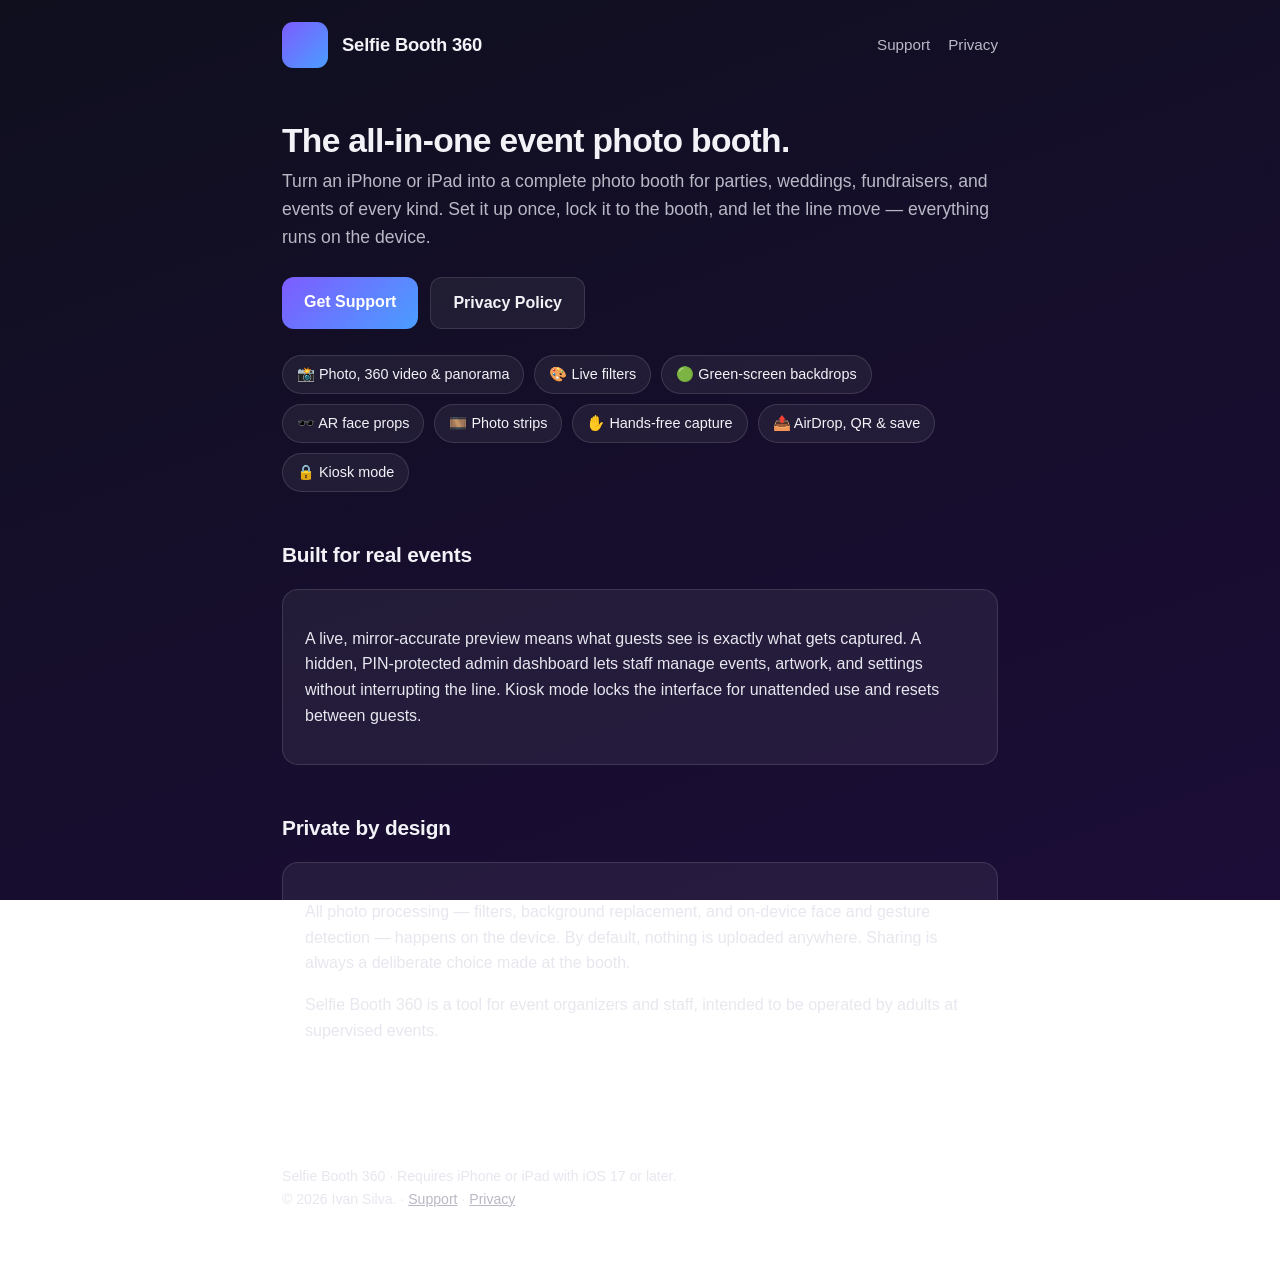
<file: index.html>
<!DOCTYPE html>
<html lang="en">
<head>
<meta charset="utf-8">
<meta name="viewport" content="width=device-width, initial-scale=1">
<title>Selfie Booth 360</title>
<meta name="description" content="The all-in-one event photo booth for iPhone and iPad — filters, frames, AR props, green-screen, photo strips, and 360 video.">
<link rel="stylesheet" href="style.css">
</head>
<body>
<header class="site">
  <div class="logo" aria-hidden="true"></div>
  <div class="name">Selfie Booth 360</div>
  <nav class="site">
    <a href="support.html">Support</a>
    <a href="privacy.html">Privacy</a>
  </nav>
</header>

<main class="wrap">
  <h1>The all-in-one event photo booth.</h1>
  <p class="lede">Turn an iPhone or iPad into a complete photo booth for parties,
  weddings, fundraisers, and events of every kind. Set it up once, lock it to the
  booth, and let the line move — everything runs on the device.</p>

  <div class="cta">
    <a class="btn" href="support.html">Get Support</a>
    <a class="btn secondary" href="privacy.html">Privacy Policy</a>
  </div>

  <div class="pills">
    <span class="pill">📸 Photo, 360 video &amp; panorama</span>
    <span class="pill">🎨 Live filters</span>
    <span class="pill">🟢 Green-screen backdrops</span>
    <span class="pill">🕶️ AR face props</span>
    <span class="pill">🎞️ Photo strips</span>
    <span class="pill">✋ Hands-free capture</span>
    <span class="pill">📤 AirDrop, QR &amp; save</span>
    <span class="pill">🔒 Kiosk mode</span>
  </div>

  <h2>Built for real events</h2>
  <div class="card">
    <p>A live, mirror-accurate preview means what guests see is exactly what
    gets captured. A hidden, PIN-protected admin dashboard lets staff manage
    events, artwork, and settings without interrupting the line. Kiosk mode
    locks the interface for unattended use and resets between guests.</p>
  </div>

  <h2>Private by design</h2>
  <div class="card">
    <p>All photo processing — filters, background replacement, and on-device
    face and gesture detection — happens on the device. By default, nothing is
    uploaded anywhere. Sharing is always a deliberate choice made at the booth.</p>
    <p>Selfie Booth 360 is a tool for event organizers and staff, intended to
    be operated by adults at supervised events.</p>
  </div>

  <footer class="site">
    <p>Selfie Booth 360 · Requires iPhone or iPad with iOS 17 or later.<br>
    © 2026 Ivan Silva. ·
    <a href="support.html">Support</a> ·
    <a href="privacy.html">Privacy</a></p>
  </footer>
</main>
</body>
</html>
</file>
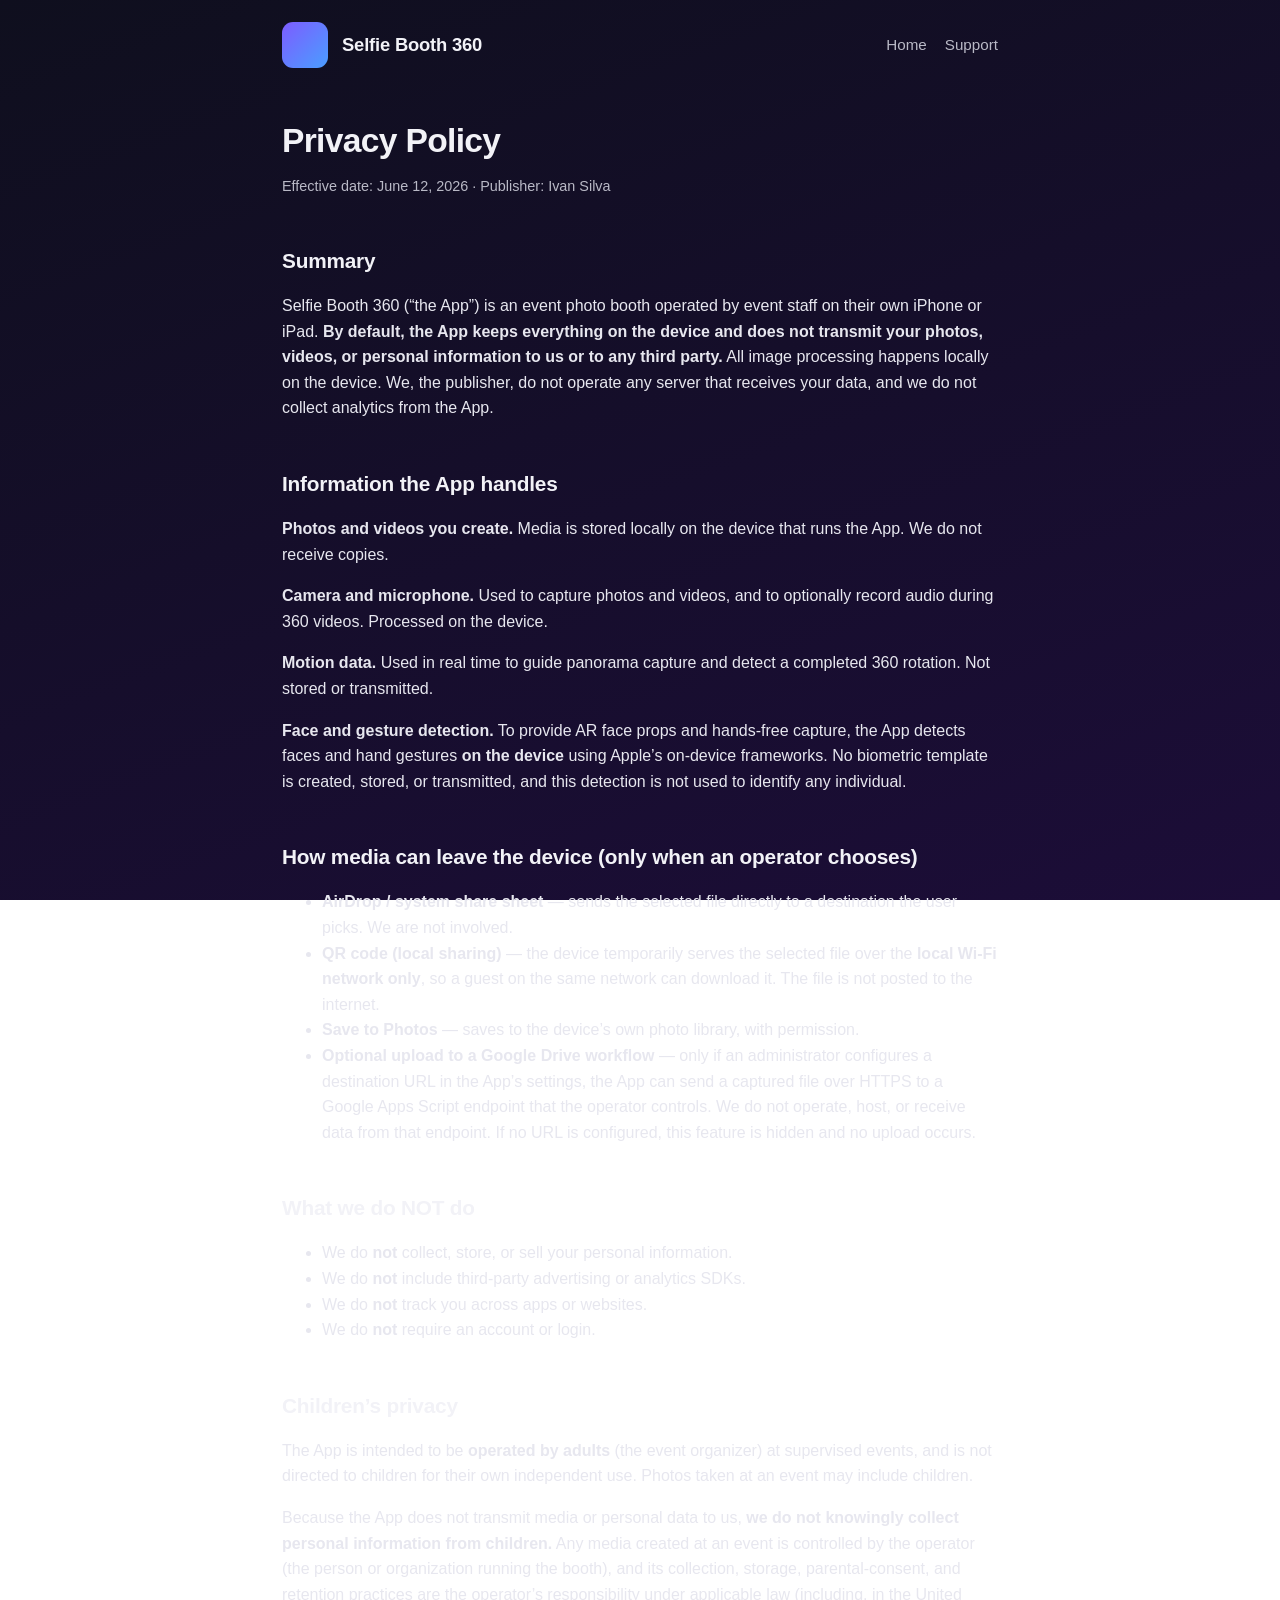
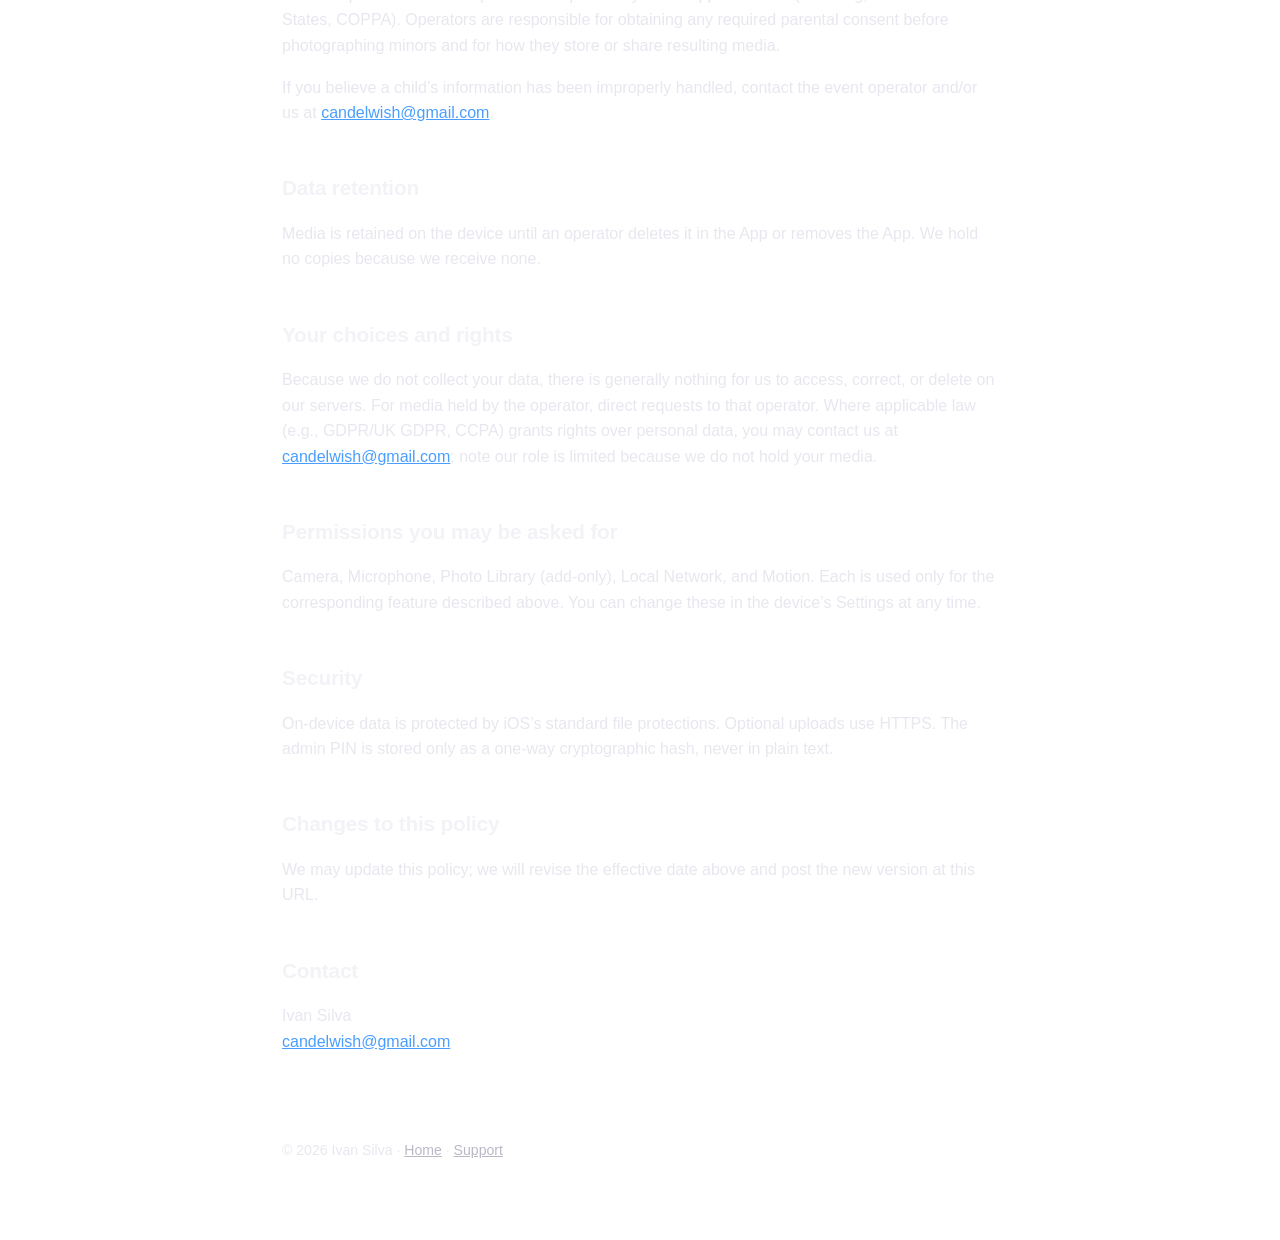
<file: privacy.html>
<!DOCTYPE html>
<html lang="en">
<head>
<meta charset="utf-8">
<meta name="viewport" content="width=device-width, initial-scale=1">
<title>Privacy Policy — Selfie Booth 360</title>
<meta name="description" content="Privacy Policy for Selfie Booth 360.">
<link rel="stylesheet" href="style.css">
</head>
<body>
<header class="site">
  <div class="logo" aria-hidden="true"></div>
  <div class="name">Selfie Booth 360</div>
  <nav class="site">
    <a href="index.html">Home</a>
    <a href="support.html">Support</a>
  </nav>
</header>

<main class="wrap">
  <h1>Privacy Policy</h1>
  <p class="meta">Effective date: June 12, 2026 · Publisher: Ivan Silva</p>

  <h2>Summary</h2>
  <p>Selfie Booth 360 (“the App”) is an event photo booth operated by event
  staff on their own iPhone or iPad. <strong>By default, the App keeps
  everything on the device and does not transmit your photos, videos, or
  personal information to us or to any third party.</strong> All image
  processing happens locally on the device. We, the publisher, do not operate
  any server that receives your data, and we do not collect analytics from the
  App.</p>

  <h2>Information the App handles</h2>
  <p><strong>Photos and videos you create.</strong> Media is stored locally on
  the device that runs the App. We do not receive copies.</p>
  <p><strong>Camera and microphone.</strong> Used to capture photos and videos,
  and to optionally record audio during 360 videos. Processed on the device.</p>
  <p><strong>Motion data.</strong> Used in real time to guide panorama capture
  and detect a completed 360 rotation. Not stored or transmitted.</p>
  <p><strong>Face and gesture detection.</strong> To provide AR face props and
  hands-free capture, the App detects faces and hand gestures <strong>on the
  device</strong> using Apple’s on-device frameworks. No biometric template is
  created, stored, or transmitted, and this detection is not used to identify
  any individual.</p>

  <h2>How media can leave the device (only when an operator chooses)</h2>
  <ul>
    <li><strong>AirDrop / system share sheet</strong> — sends the selected file
    directly to a destination the user picks. We are not involved.</li>
    <li><strong>QR code (local sharing)</strong> — the device temporarily serves
    the selected file over the <strong>local Wi-Fi network only</strong>, so a
    guest on the same network can download it. The file is not posted to the
    internet.</li>
    <li><strong>Save to Photos</strong> — saves to the device’s own photo
    library, with permission.</li>
    <li><strong>Optional upload to a Google Drive workflow</strong> — only if
    an administrator configures a destination URL in the App’s settings, the App
    can send a captured file over HTTPS to a Google Apps Script endpoint that the
    operator controls. We do not operate, host, or receive data from
    that endpoint. If no URL is configured, this feature is hidden and no upload
    occurs.</li>
  </ul>

  <h2>What we do NOT do</h2>
  <ul>
    <li>We do <strong>not</strong> collect, store, or sell your personal information.</li>
    <li>We do <strong>not</strong> include third-party advertising or analytics SDKs.</li>
    <li>We do <strong>not</strong> track you across apps or websites.</li>
    <li>We do <strong>not</strong> require an account or login.</li>
  </ul>

  <h2>Children’s privacy</h2>
  <p>The App is intended to be <strong>operated by adults</strong> (the event
  organizer) at supervised events, and is not directed to children for their own
  independent use. Photos taken at an event may include children.</p>
  <p>Because the App does not transmit media or personal data to us, <strong>we do
  not knowingly collect personal information from children.</strong> Any media
  created at an event is controlled by the operator (the person or organization
  running the booth), and its collection, storage, parental-consent, and retention
  practices are the operator’s responsibility under applicable law (including, in
  the United States, COPPA). Operators are responsible for obtaining any required
  parental consent before photographing minors and for how they store or share
  resulting media.</p>
  <p>If you believe a child’s information has been improperly handled, contact the
  event operator and/or us at
  <a href="mailto:candelwish@gmail.com">candelwish@gmail.com</a>.</p>

  <h2>Data retention</h2>
  <p>Media is retained on the device until an operator deletes it in the App or
  removes the App. We hold no copies because we receive none.</p>

  <h2>Your choices and rights</h2>
  <p>Because we do not collect your data, there is generally nothing for us to
  access, correct, or delete on our servers. For media held by the operator,
  direct requests to that operator. Where applicable law (e.g.,
  GDPR/UK GDPR, CCPA) grants rights over personal data, you may contact us at
  <a href="mailto:candelwish@gmail.com">candelwish@gmail.com</a>; note our
  role is limited because we do not hold your media.</p>

  <h2>Permissions you may be asked for</h2>
  <p>Camera, Microphone, Photo Library (add-only), Local Network, and Motion. Each
  is used only for the corresponding feature described above. You can change these
  in the device’s Settings at any time.</p>

  <h2>Security</h2>
  <p>On-device data is protected by iOS’s standard file protections. Optional
  uploads use HTTPS. The admin PIN is stored only as a one-way cryptographic hash,
  never in plain text.</p>

  <h2>Changes to this policy</h2>
  <p>We may update this policy; we will revise the effective date above and post the
  new version at this URL.</p>

  <h2>Contact</h2>
  <p>Ivan Silva<br>
  <a href="mailto:candelwish@gmail.com">candelwish@gmail.com</a></p>

  <footer class="site">
    <p>© 2026 Ivan Silva ·
    <a href="index.html">Home</a> · <a href="support.html">Support</a></p>
  </footer>
</main>
</body>
</html>
</file>
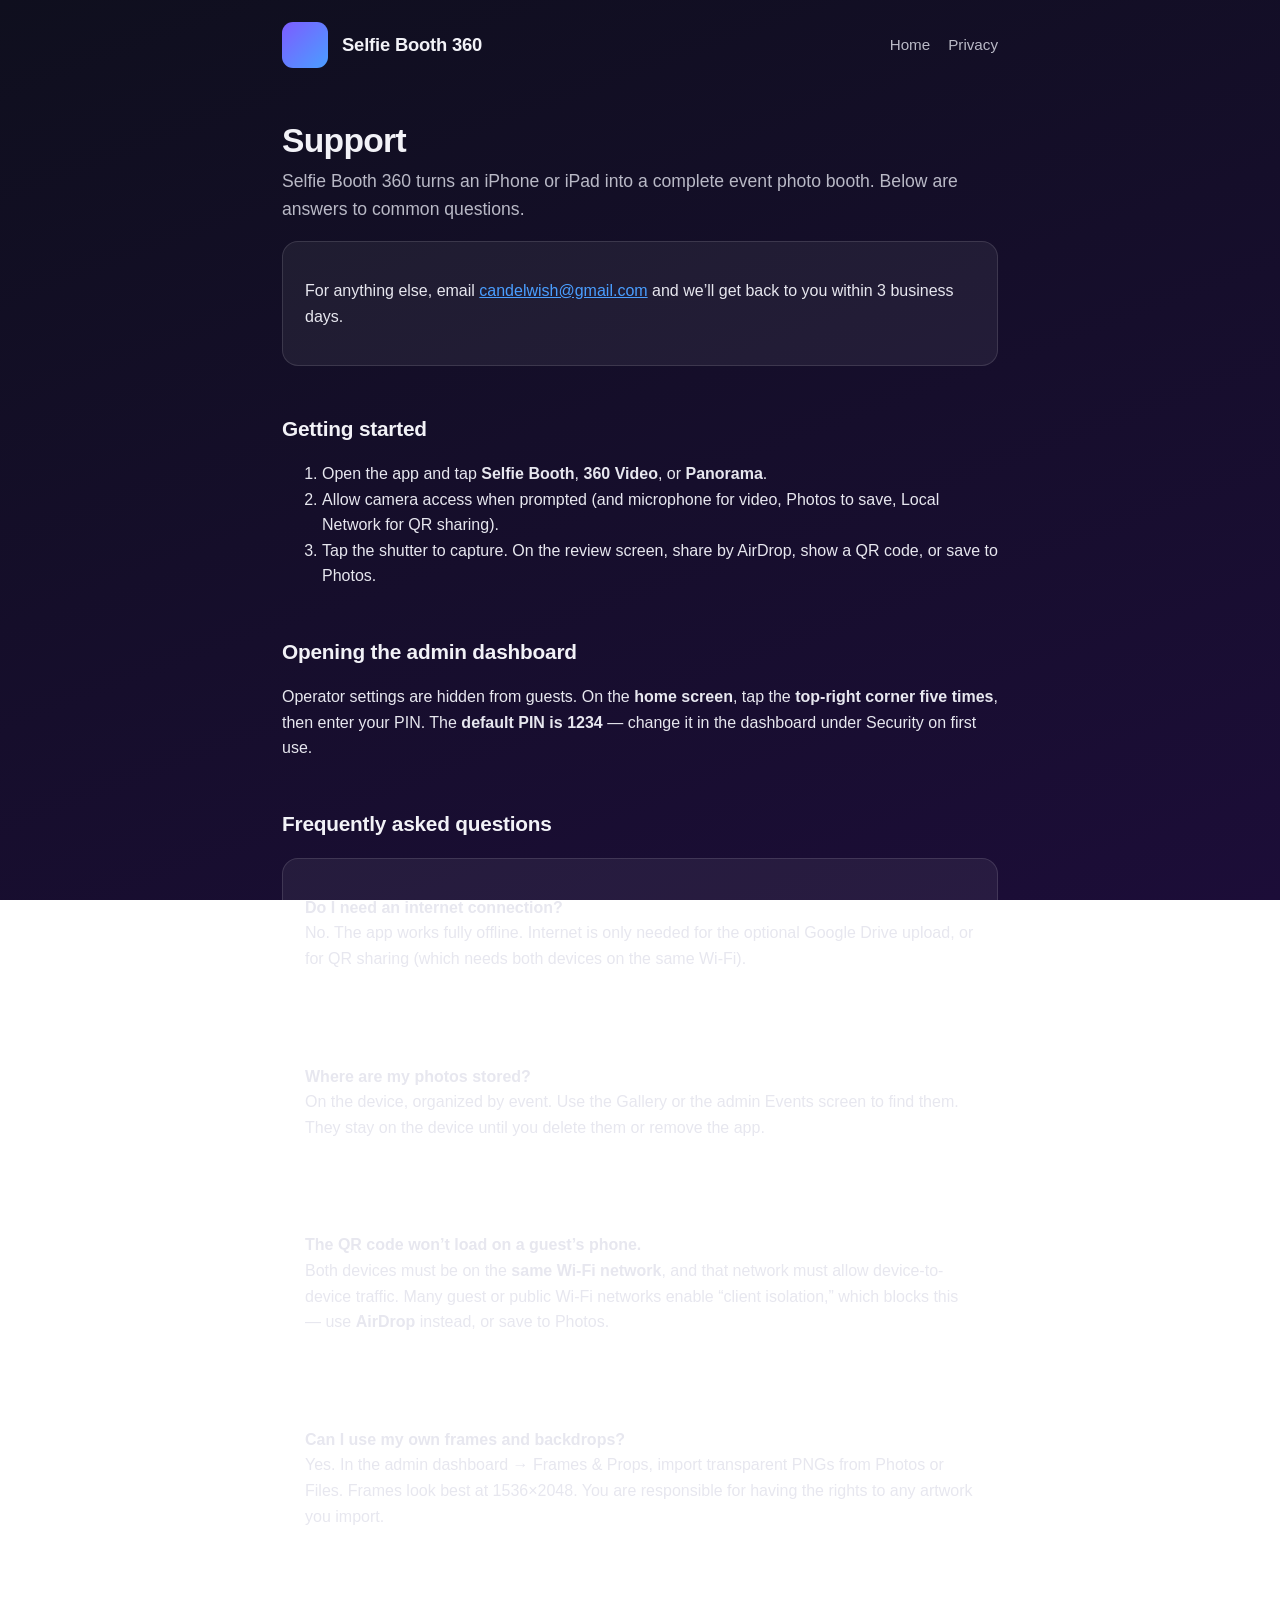
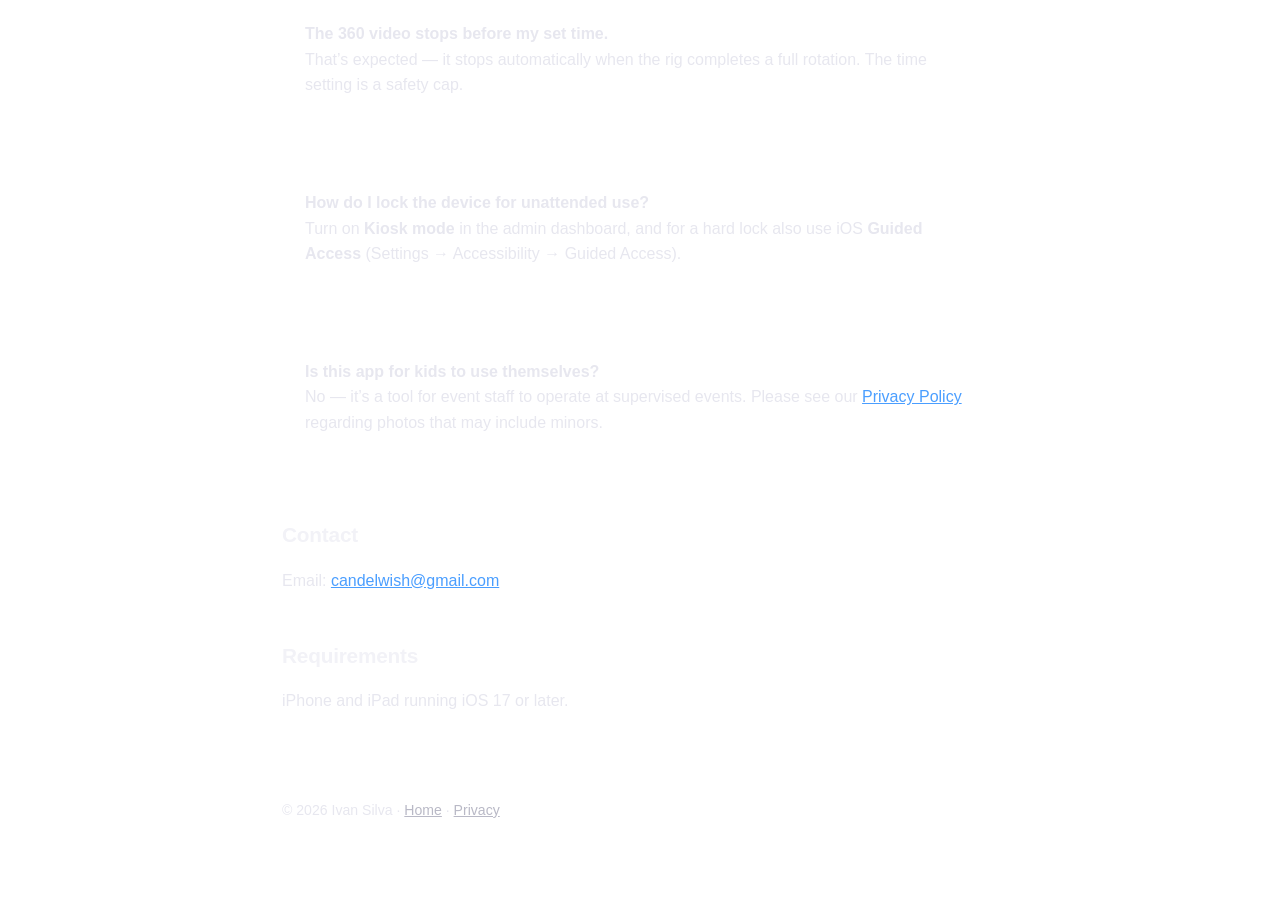
<file: support.html>
<!DOCTYPE html>
<html lang="en">
<head>
<meta charset="utf-8">
<meta name="viewport" content="width=device-width, initial-scale=1">
<title>Support — Selfie Booth 360</title>
<meta name="description" content="Support and FAQ for Selfie Booth 360.">
<link rel="stylesheet" href="style.css">
</head>
<body>
<header class="site">
  <div class="logo" aria-hidden="true"></div>
  <div class="name">Selfie Booth 360</div>
  <nav class="site">
    <a href="index.html">Home</a>
    <a href="privacy.html">Privacy</a>
  </nav>
</header>

<main class="wrap">
  <h1>Support</h1>
  <p class="lede">Selfie Booth 360 turns an iPhone or iPad into a complete event
  photo booth. Below are answers to common questions.</p>
  <div class="card">
    <p>For anything else, email
    <a href="mailto:candelwish@gmail.com">candelwish@gmail.com</a> and we’ll get back to
    you within 3 business days.</p>
  </div>

  <h2>Getting started</h2>
  <ol>
    <li>Open the app and tap <strong>Selfie Booth</strong>, <strong>360 Video</strong>, or <strong>Panorama</strong>.</li>
    <li>Allow camera access when prompted (and microphone for video, Photos to save, Local Network for QR sharing).</li>
    <li>Tap the shutter to capture. On the review screen, share by AirDrop, show a QR code, or save to Photos.</li>
  </ol>

  <h2>Opening the admin dashboard</h2>
  <p>Operator settings are hidden from guests. On the <strong>home screen</strong>,
  tap the <strong>top-right corner five times</strong>, then enter your PIN. The
  <strong>default PIN is 1234</strong> — change it in the dashboard under Security
  on first use.</p>

  <h2>Frequently asked questions</h2>

  <div class="card">
    <p><strong>Do I need an internet connection?</strong><br>
    No. The app works fully offline. Internet is only needed for the optional
    Google Drive upload, or for QR sharing (which needs both devices on the same
    Wi-Fi).</p>
  </div>

  <div class="card">
    <p><strong>Where are my photos stored?</strong><br>
    On the device, organized by event. Use the Gallery or the admin Events screen
    to find them. They stay on the device until you delete them or remove the app.</p>
  </div>

  <div class="card">
    <p><strong>The QR code won’t load on a guest’s phone.</strong><br>
    Both devices must be on the <strong>same Wi-Fi network</strong>, and that
    network must allow device-to-device traffic. Many guest or public Wi-Fi
    networks enable “client isolation,” which blocks this — use
    <strong>AirDrop</strong> instead, or save to Photos.</p>
  </div>

  <div class="card">
    <p><strong>Can I use my own frames and backdrops?</strong><br>
    Yes. In the admin dashboard → Frames &amp; Props, import transparent PNGs from
    Photos or Files. Frames look best at 1536×2048. You are responsible for having
    the rights to any artwork you import.</p>
  </div>

  <div class="card">
    <p><strong>The 360 video stops before my set time.</strong><br>
    That’s expected — it stops automatically when the rig completes a full rotation.
    The time setting is a safety cap.</p>
  </div>

  <div class="card">
    <p><strong>How do I lock the device for unattended use?</strong><br>
    Turn on <strong>Kiosk mode</strong> in the admin dashboard, and for a hard lock
    also use iOS <strong>Guided Access</strong> (Settings → Accessibility → Guided
    Access).</p>
  </div>

  <div class="card">
    <p><strong>Is this app for kids to use themselves?</strong><br>
    No — it’s a tool for event staff to operate at supervised events. Please see our
    <a href="privacy.html">Privacy Policy</a> regarding photos that may include
    minors.</p>
  </div>

  <h2>Contact</h2>
  <p>Email: <a href="mailto:candelwish@gmail.com">candelwish@gmail.com</a></p>

  <h2>Requirements</h2>
  <p>iPhone and iPad running iOS 17 or later.</p>

  <footer class="site">
    <p>© 2026 Ivan Silva ·
    <a href="index.html">Home</a> · <a href="privacy.html">Privacy</a></p>
  </footer>
</main>
</body>
</html>
</file>
<file: style.css>
:root {
  --bg: #0f0f1e;
  --bg2: #1c0d38;
  --card: rgba(255, 255, 255, 0.06);
  --border: rgba(255, 255, 255, 0.12);
  --text: #f2f2f7;
  --muted: #b9b9c6;
  --accent: #4a9eff;
  --accent2: #7d5cff;
  --maxw: 760px;
}

* { box-sizing: border-box; }

html { -webkit-text-size-adjust: 100%; }

body {
  margin: 0;
  font-family: -apple-system, BlinkMacSystemFont, "Segoe UI", Roboto, Helvetica, Arial, sans-serif;
  line-height: 1.6;
  color: var(--text);
  background: linear-gradient(160deg, var(--bg) 0%, var(--bg2) 100%);
  background-attachment: fixed;
  min-height: 100vh;
}

.wrap {
  max-width: var(--maxw);
  margin: 0 auto;
  padding: 32px 22px 64px;
}

header.site {
  display: flex;
  align-items: center;
  gap: 14px;
  padding: 22px;
  max-width: var(--maxw);
  margin: 0 auto;
}

header.site .logo {
  width: 46px;
  height: 46px;
  border-radius: 11px;
  background: linear-gradient(135deg, var(--accent2), var(--accent));
  flex: none;
}

header.site .name { font-weight: 800; font-size: 1.15rem; letter-spacing: -0.01em; }

nav.site { margin-left: auto; display: flex; gap: 18px; }
nav.site a { color: var(--muted); text-decoration: none; font-size: 0.95rem; }
nav.site a:hover { color: var(--text); }

h1 {
  font-size: 2.1rem;
  letter-spacing: -0.02em;
  margin: 0 0 6px;
  line-height: 1.15;
}

h2 {
  font-size: 1.3rem;
  margin: 2.2em 0 0.4em;
  letter-spacing: -0.01em;
}

.lede { color: var(--muted); font-size: 1.1rem; margin: 0 0 8px; }

.meta { color: var(--muted); font-size: 0.9rem; margin-bottom: 24px; }

p, li { color: #e7e7ef; }
a { color: var(--accent); }

.card {
  background: var(--card);
  border: 1px solid var(--border);
  border-radius: 16px;
  padding: 20px 22px;
  margin: 18px 0;
}

.note {
  background: rgba(125, 92, 255, 0.12);
  border: 1px solid rgba(125, 92, 255, 0.35);
  border-radius: 12px;
  padding: 12px 16px;
  font-size: 0.92rem;
  color: var(--muted);
}

.pills { display: flex; flex-wrap: wrap; gap: 10px; margin: 18px 0; }
.pill {
  background: var(--card);
  border: 1px solid var(--border);
  border-radius: 999px;
  padding: 7px 14px;
  font-size: 0.9rem;
}

.cta {
  display: flex; flex-wrap: wrap; gap: 12px; margin: 26px 0;
}
.btn {
  display: inline-block;
  text-decoration: none;
  font-weight: 600;
  padding: 12px 22px;
  border-radius: 12px;
  background: linear-gradient(135deg, var(--accent2), var(--accent));
  color: #fff;
}
.btn.secondary { background: var(--card); border: 1px solid var(--border); color: var(--text); }

footer.site {
  border-top: 1px solid var(--border);
  margin-top: 48px;
  padding-top: 22px;
  color: var(--muted);
  font-size: 0.88rem;
}
footer.site a { color: var(--muted); }

code { background: rgba(255,255,255,0.1); padding: 1px 6px; border-radius: 5px; font-size: 0.9em; }
</file>
